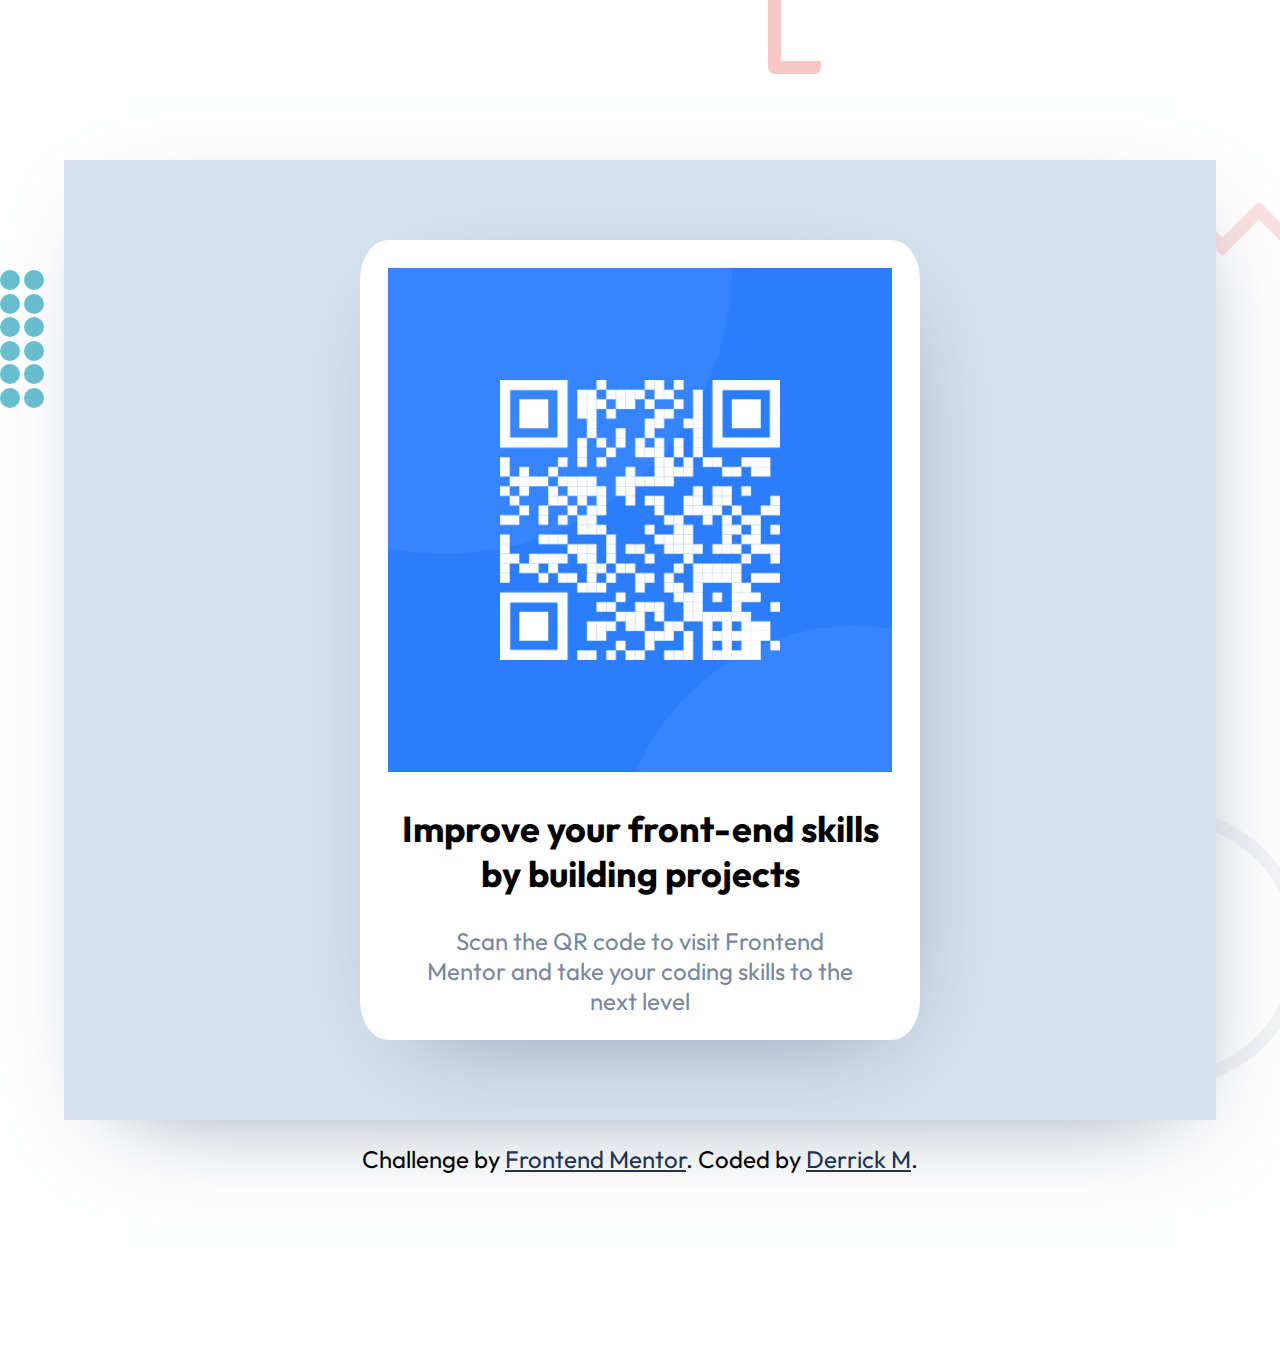
<file: index.html>
<!DOCTYPE html>
<html lang="en">
<head>
  <meta charset="UTF-8">
  <meta name="viewport" content="width=device-width, initial-scale=1.0"> <!-- displays site properly based on user's device -->

  <link rel="icon" type="image/png" sizes="32x32" href="./images/favicon-32x32.png">
  <link rel="stylesheet" href="styles.css">

  <title>QR code component</title>

</head>
<body>
  <!-- decoration -->
  <div class="circle_container">
    <div class="container1">
      <div class="circle"></div>
      <div class="circle"></div>
      <div class="circle"></div>
      <div class="circle"></div>
      <div class="circle"></div>
      <div class="circle"></div>
    </div>
    <div class="container2">
      <div class="circle"></div>
      <div class="circle"></div>
      <div class="circle"></div>
      <div class="circle"></div>
      <div class="circle"></div>
      <div class="circle"></div>
    </div>
  </div>
  <div class="top_l"></div>
  <div class="bottom_circle"></div>
  <div class="lines_bottom"></div>
  <div class="lines_on_side"></div>


  <!-- Component -->
  <div class="qr_container">
    <div class="qr_component">
      <img src="\images\image-qr-code.png" alt="qr code" class="qr_code">
      <div class="qr_text">
        <h2 class="heading">Improve your front-end skills by building projects</h2>
        <p class="subtext">Scan the QR code to visit Frontend Mentor and take your coding skills to the next level</p>
      </div>
    </div>
  </div>
  <footer class="attribution">
    <div class="attribution">
      <p>Challenge by <a href="https://www.frontendmentor.io?ref=challenge" target="_blank">Frontend Mentor</a>. 
      Coded by <a target="_blank"href="https://github.com/DMK980/QR-code-component">Derrick M</a>.</p>
    </div>
  </footer>
</body>
</html>
</file>
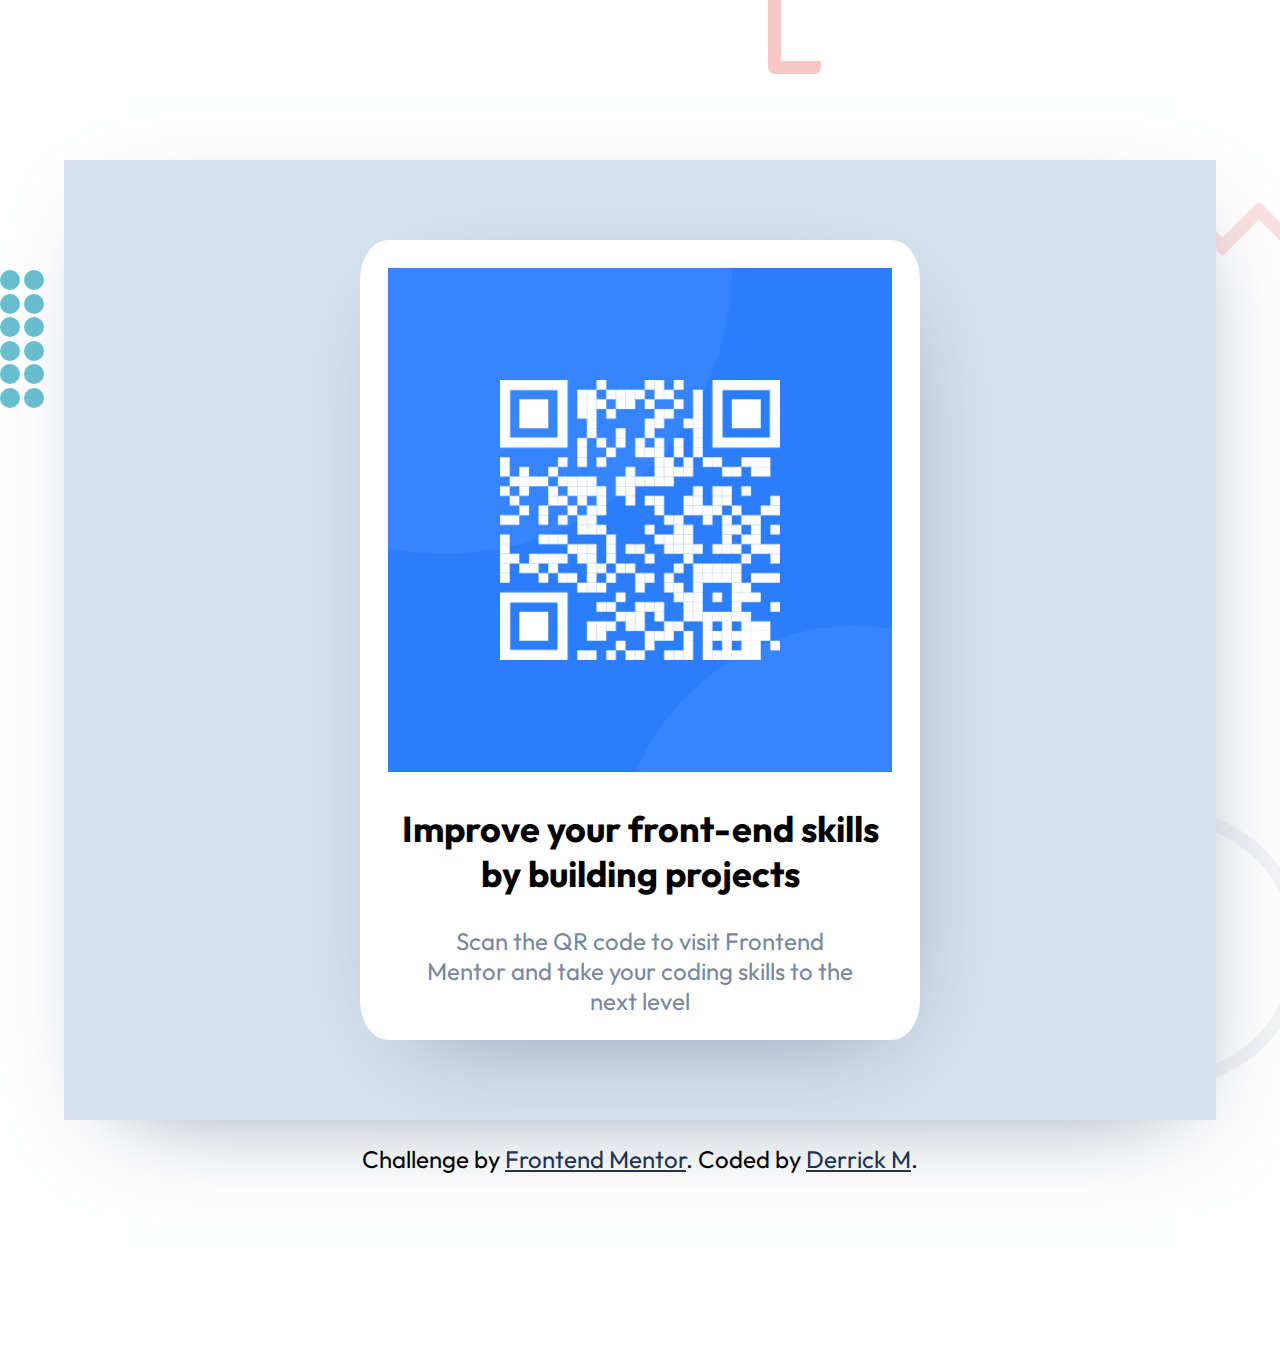
<file: src/index.html>
<!DOCTYPE html>
<html lang="en">
<head>
  <meta charset="UTF-8">
  <meta name="viewport" content="width=device-width, initial-scale=1.0"> <!-- displays site properly based on user's device -->

  <link rel="icon" type="image/png" sizes="32x32" href="assets/favicon-32x32.png">
  <link rel="stylesheet" href="styles.css">

  <title>QR code component</title>

</head>
<body>
  <!-- decoration -->
  <div class="circle_container">
    <div class="container1">
      <div class="circle"></div>
      <div class="circle"></div>
      <div class="circle"></div>
      <div class="circle"></div>
      <div class="circle"></div>
      <div class="circle"></div>
    </div>
    <div class="container2">
      <div class="circle"></div>
      <div class="circle"></div>
      <div class="circle"></div>
      <div class="circle"></div>
      <div class="circle"></div>
      <div class="circle"></div>
    </div>
  </div>
  <div class="top_l"></div>
  <div class="bottom_circle"></div>
  <div class="lines_bottom"></div>
  <div class="lines_on_side"></div>


  <!-- Component -->
  <div class="qr_container">
    <div class="qr_component">
      <img src="assets\image-qr-code.png" alt="qr code" class="qr_code">
      <div class="qr_text">
        <h2 class="heading">Improve your front-end skills by building projects</h2>
        <p class="subtext">Scan the QR code to visit Frontend Mentor and take your coding skills to the next level</p>
      </div>
    </div>
  </div>
  <footer class="attribution">
    <div class="attribution">
      <p>Challenge by <a href="https://www.frontendmentor.io?ref=challenge" target="_blank">Frontend Mentor</a>. 
      Coded by <a target="_blank"href="https://github.com/DMK980/QR-code-component">Derrick M</a>.</p>
    </div>
  </footer>
</body>
</html>
</file>
<file: styles.css>
@import url('https://fonts.googleapis.com/css2?family=Outfit:wght@100..900&display=swap');

:root{
    --Colour-1:  hsl(0, 0%, 100%);
    --Colour-2:  hsl(212, 45%, 89%);
    --Colour-3:  hsl(220, 15%, 55%);
    --Colour-4:  hsl(218, 44%, 22%);
    --Colour-5: #D5E1EF;

    --Font-Weight-1: 400;
    --Font-Weight-2: 700;

    --font-size1: clamp(0.85rem,3.5vw,1.5rem);

    font-size: clamp(0.935rem,5vw,1rem);
    font-family: "Outfit",sans-serif;
    box-sizing: border-box;
    margin: 0;
    padding: 0;
}
body{
    margin: 0;
    display: flex;
    flex-direction: column;
    justify-content: center;
    align-items: center;
    /* margin: auto 0; */
    height: 100%;
    padding: 10rem 0;
}
/* background of the component */
.qr_container{
    background-color: var(--Colour-5);
    box-shadow:10px 30px 100px -50px var(--Colour-3);
    width: 90%;
    display: flex;
    justify-content: center;
    align-items: center;
    padding: 5rem 0;

}
/* the whole component */
.qr_component{
    max-width: 35rem;
    width: 90%;
    /* margin: 10rem 0; */
    text-align: center;
    background-color: var(--Colour-1);
    box-shadow:10px 30px 100px -50px var(--Colour-3);
    border-radius: 5%;
}
/* QR code section */
.qr_code{
    padding-top: 5%;
    width: 90%;
}
/* text section of component  */
.qr_text{
    font-size: var(--font-size1);
    padding: 0 1.5rem;
}
.subtext{
    color: var(--Colour-3);
    padding: 0 2rem;
}
/* circles */
.circle_container{
    display: flex;
    position: absolute;
    column-gap: .25rem;
    z-index: -10;
    top: 30%;
    left: 0%;
}
.circle{
    border-radius: 50%;
    background-color: #68BFD0;
    width: 20px;
    height: 20px;
}
.container1,.container2{
    display: flex;
    flex-direction: column;
    row-gap: .225rem;
}
/* top decoration */
.top_l{
    position: absolute;
    border-radius: 10%;
    top: -1%;
    left: 60%;
    width: 40px;
    height: 70px;
    border-bottom: 13px solid #F9C7C6;
    border-left: 13px solid #F9C7C6;
}
/* bottom circle */
.bottom_circle{
    border: 13px solid #E3EAF0;
    border-radius: 50%;
    background-color: transparent;
    width: 250px;
    height: 250px;
    position: absolute;
    top:90%;
    right: -2%;
    z-index: -10;
    opacity: 50%;
}
/* bottom two lines */
.lines_bottom{
    border-bottom: 13px solid #E3EAF0;
    transform: skewX(-50deg);
    width: 200px;
    height: 50px;
    transform: rotate(120deg);
    position: absolute;
    top: 110%;
    z-index: -10;
    left: 15%;
    opacity: 50%;
}
.lines_bottom::after{
    content: "";
    width: 100%;
    border-bottom: 13px solid #E3EAF0;
    position: absolute;
    right: 15%;
}
.lines_on_side{
    border-bottom: 13px solid #F9C1C2;
    border-left: 13px solid #F9C1C2;
    width: 50px;
    height: 50px;
    position: absolute;
    right: 2%;
    top: 20%;
    z-index: -1;
    rotate: -45deg;
    opacity: 50%;
}
.lines_on_side::after{
    content: "";
    width: 50px;
    border-bottom: 13px solid #F9C1C2;
    position:absolute;
    right: 100%;
}
.lines_on_side::before{
    content: "";
    width: 50px;
    border-bottom: 13px solid #F9C1C2;
    position:absolute;
    rotate: 90deg;
    right: -40%;
    top: 140%;
    
}

/* Credit section */
.attribution { 
    font-size: var(--font-size1); 
    text-align: center; 
}

.attribution a { 
    color: var(--Colour-4); 
}

@media screen and (max-width:768px) {
    .qr_container{
        width: 100%
    }
    
}
</file>
<file: src/styles.css>
@import url('https://fonts.googleapis.com/css2?family=Outfit:wght@100..900&display=swap');

:root{
    --Colour-1:  hsl(0, 0%, 100%);
    --Colour-2:  hsl(212, 45%, 89%);
    --Colour-3:  hsl(220, 15%, 55%);
    --Colour-4:  hsl(218, 44%, 22%);
    --Colour-5: #D5E1EF;

    --Font-Weight-1: 400;
    --Font-Weight-2: 700;

    --font-size1: clamp(0.85rem,3.5vw,1.5rem);

    font-size: clamp(0.935rem,5vw,1rem);
    font-family: "Outfit",sans-serif;
    box-sizing: border-box;
    margin: 0;
    padding: 0;
}
body{
    margin: 0;
    display: flex;
    flex-direction: column;
    justify-content: center;
    align-items: center;
    /* margin: auto 0; */
    height: 100%;
    padding: 10rem 0;
}
/* background of the component */
.qr_container{
    background-color: var(--Colour-5);
    box-shadow:10px 30px 100px -50px var(--Colour-3);
    width: 90%;
    display: flex;
    justify-content: center;
    align-items: center;
    padding: 5rem 0;

}
/* the whole component */
.qr_component{
    max-width: 35rem;
    width: 90%;
    /* margin: 10rem 0; */
    text-align: center;
    background-color: var(--Colour-1);
    box-shadow:10px 30px 100px -50px var(--Colour-3);
    border-radius: 5%;
}
/* QR code section */
.qr_code{
    padding-top: 5%;
    width: 90%;
}
/* text section of component  */
.qr_text{
    font-size: var(--font-size1);
    padding: 0 1.5rem;
}
.subtext{
    color: var(--Colour-3);
    padding: 0 2rem;
}
/* circles */
.circle_container{
    display: flex;
    position: absolute;
    column-gap: .25rem;
    z-index: -10;
    top: 30%;
    left: 0%;
}
.circle{
    border-radius: 50%;
    background-color: #68BFD0;
    width: 20px;
    height: 20px;
}
.container1,.container2{
    display: flex;
    flex-direction: column;
    row-gap: .225rem;
}
/* top decoration */
.top_l{
    position: absolute;
    border-radius: 10%;
    top: -1%;
    left: 60%;
    width: 40px;
    height: 70px;
    border-bottom: 13px solid #F9C7C6;
    border-left: 13px solid #F9C7C6;
}
/* bottom circle */
.bottom_circle{
    border: 13px solid #E3EAF0;
    border-radius: 50%;
    background-color: transparent;
    width: 250px;
    height: 250px;
    position: absolute;
    top:90%;
    right: -2%;
    z-index: -10;
    opacity: 50%;
}
/* bottom two lines */
.lines_bottom{
    border-bottom: 13px solid #E3EAF0;
    transform: skewX(-50deg);
    width: 200px;
    height: 50px;
    transform: rotate(120deg);
    position: absolute;
    top: 110%;
    z-index: -10;
    left: 15%;
    opacity: 50%;
}
.lines_bottom::after{
    content: "";
    width: 100%;
    border-bottom: 13px solid #E3EAF0;
    position: absolute;
    right: 15%;
}
.lines_on_side{
    border-bottom: 13px solid #F9C1C2;
    border-left: 13px solid #F9C1C2;
    width: 50px;
    height: 50px;
    position: absolute;
    right: 2%;
    top: 20%;
    z-index: -1;
    rotate: -45deg;
    opacity: 50%;
}
.lines_on_side::after{
    content: "";
    width: 50px;
    border-bottom: 13px solid #F9C1C2;
    position:absolute;
    right: 100%;
}
.lines_on_side::before{
    content: "";
    width: 50px;
    border-bottom: 13px solid #F9C1C2;
    position:absolute;
    rotate: 90deg;
    right: -40%;
    top: 140%;
    
}

/* Credit section */
.attribution { 
    font-size: var(--font-size1); 
    text-align: center; 
}

.attribution a { 
    color: var(--Colour-4); 
}

@media screen and (max-width:768px) {
    .qr_container{
        width: 100%
    }
    
}
</file>
